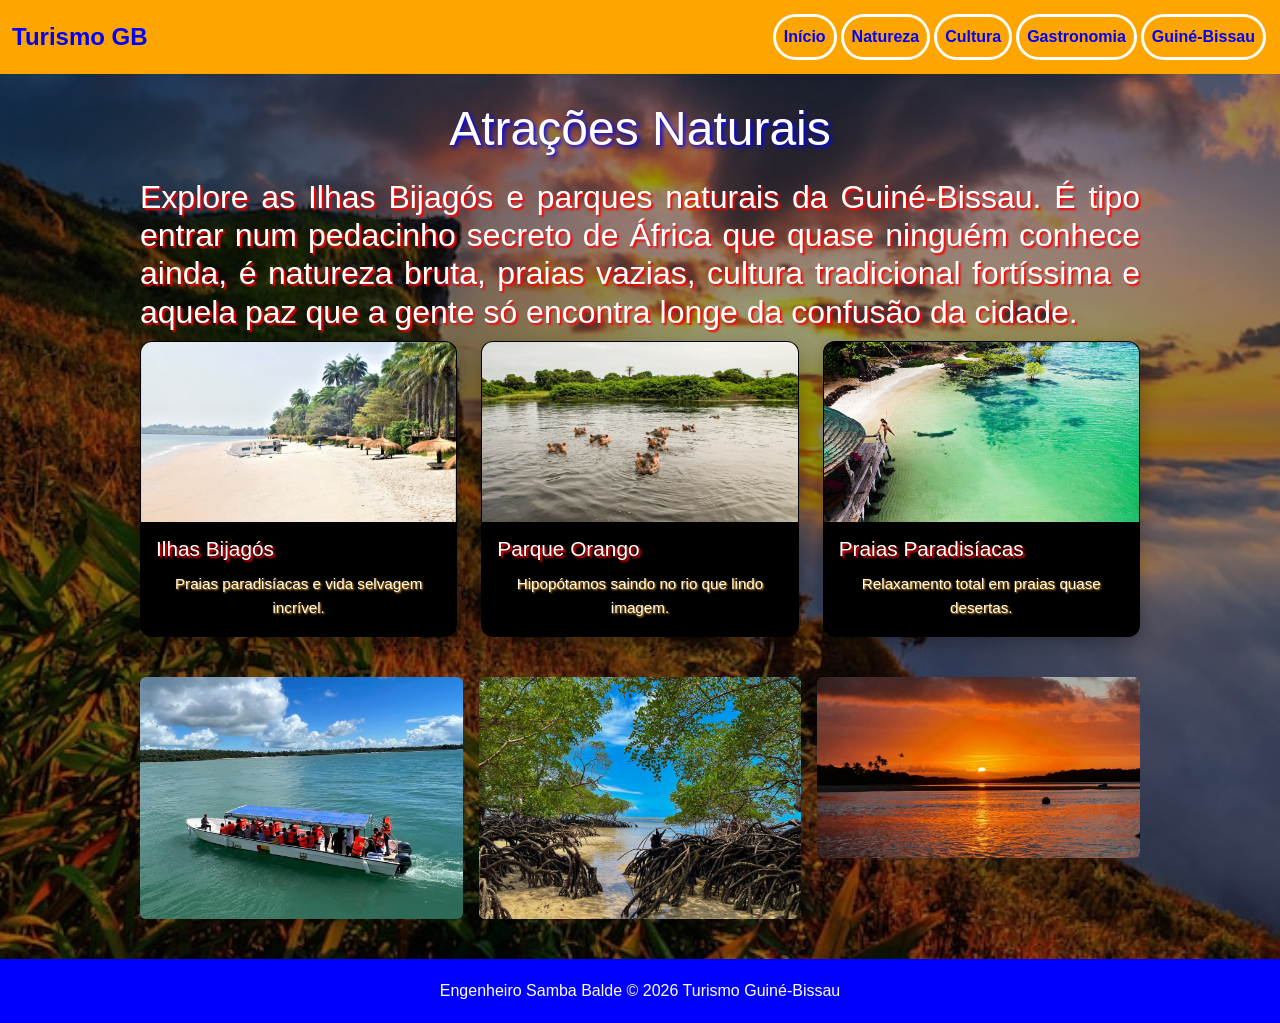
<file: pagina2.html>
<!DOCTYPE html>
<html lang="pt">

<head>
    <meta charset="UTF-8">
    <meta name="viewport" content="width=device-width, initial-scale=1.0">
    <title>Turismo na Guiné-Bissau - Natureza</title>
    <link rel="stylesheet" href="bootstrap-5.3.3-dist/css/bootstrap.min.css">
    <link rel="stylesheet" type="text/css" href="index.css">
</head>

<body>
    <nav class="navbar navbar-expand-lg" style="background-color: orange;">
        <div class="container-fluid">
            <a class="navbar-brand fw-bold" href="index.html" style="color: blue;">Turismo GB</a>
            <button class="navbar-toggler" type="button" data-bs-toggle="collapse" data-bs-target="#navbarNav" aria-controls="navbarNav" aria-expanded="false" aria-label="Toggle navigation">
      <span class="navbar-toggler-icon"></span>
    </button>
            <div class="collapse navbar-collapse" id="navbarNav">
                <ul class="navbar-nav ms-auto">
                    <li class="nav-item"><a class="nav-link fw-bold" href="index.html" style="color: blue;">Início</a></li>
                    <li class="nav-item"><a class="nav-link fw-bold" href="pagina2.html" style="color: blue;">Natureza</a></li>
                    <li class="nav-item"><a class="nav-link fw-bold" href="pagina3.html" style="color: blue;">Cultura</a></li>
                    <li class="nav-item"><a class="nav-link fw-bold" href="pagina4.html" style="color: blue;">Gastronomia</a></li>
                    <li class="nav-item"><a class="nav-link fw-bold" href="pagina5.html" style="color: blue;">Guiné-Bissau</a></li>
                </ul>
            </div>
        </div>
    </nav>

    <section class="pagina2">
        <div class="content">
            <h1>Atrações Naturais</h1>
            <h3>Explore as Ilhas Bijagós e parques naturais da Guiné-Bissau. É tipo entrar num pedacinho secreto de África que quase ninguém conhece ainda, é natureza bruta, praias vazias, cultura tradicional fortíssima e aquela paz que a gente só encontra
                longe da confusão da cidade.</h3>

            <div class="row g-4 justify-content-center">
                <div class="col-12 col-sm-6 col-md-4">
                    <div class="card h-100 card-custom">
                        <img src="IMG/bijagos.jpg" alt="Ilhas Bijagós" class="card-img-top">
                        <div class="card-body">
                            <h3 class="card-title">Ilhas Bijagós</h3>
                            <p class="card-text">Praias paradisíacas e vida selvagem incrível.</p>
                        </div>
                    </div>
                </div>
                <div class="col-12 col-sm-6 col-md-4">
                    <div class="card h-100 card-custom">
                        <img src="IMG/orango.jpg" alt="Parque Orango" class="card-img-top">
                        <div class="card-body">
                            <h3 class="card-title">Parque Orango</h3>
                            <p class="card-text">Hipopótamos saindo no rio que lindo imagem.</p>
                        </div>
                    </div>
                </div>
                <div class="col-12 col-sm-6 col-md-4">
                    <div class="card h-100 card-custom">
                        <img src="IMG/paradisiacas.jpg" alt="Praias" class="card-img-top">
                        <div class="card-body">
                            <h3 class="card-title">Praias Paradisíacas</h3>
                            <p class="card-text">Relaxamento total em praias quase desertas.</p>
                        </div>
                    </div>
                </div>
            </div>

            <div class="row g-3 justify-content-center mt-4">
                <div class="col-12 col-sm-10 col-md-6 col-lg-4">
                    <img src="IMG/barco bijagos.jpg" alt="Barco nas ilhas" class="img-fluid rounded gallery-img">
                </div>
                <div class="col-12 col-sm-10 col-md-6 col-lg-4">
                    <img src="IMG/manguezais.jpg" alt="Manguezais" class="img-fluid rounded gallery-img">
                </div>
                <div class="col-12 col-sm-10 col-md-6 col-lg-4">
                    <img src="IMG/por do sol.jpg" alt="Pôr do sol nas ilhas" class="img-fluid rounded gallery-img">
                </div>
            </div>



            <script src="https://cdn.jsdelivr.net/npm/bootstrap@5.3.2/dist/js/bootstrap.bundle.min.js"></script>

            <script src="https://cdn.jsdelivr.net/npm/bootstrap@5.3.2/dist/js/bootstrap.bundle.min.js"></script>
    </section>
    <footer>
        Engenheiro Samba Balde &copy; 2026 Turismo Guiné-Bissau
    </footer>

</html>
</file>
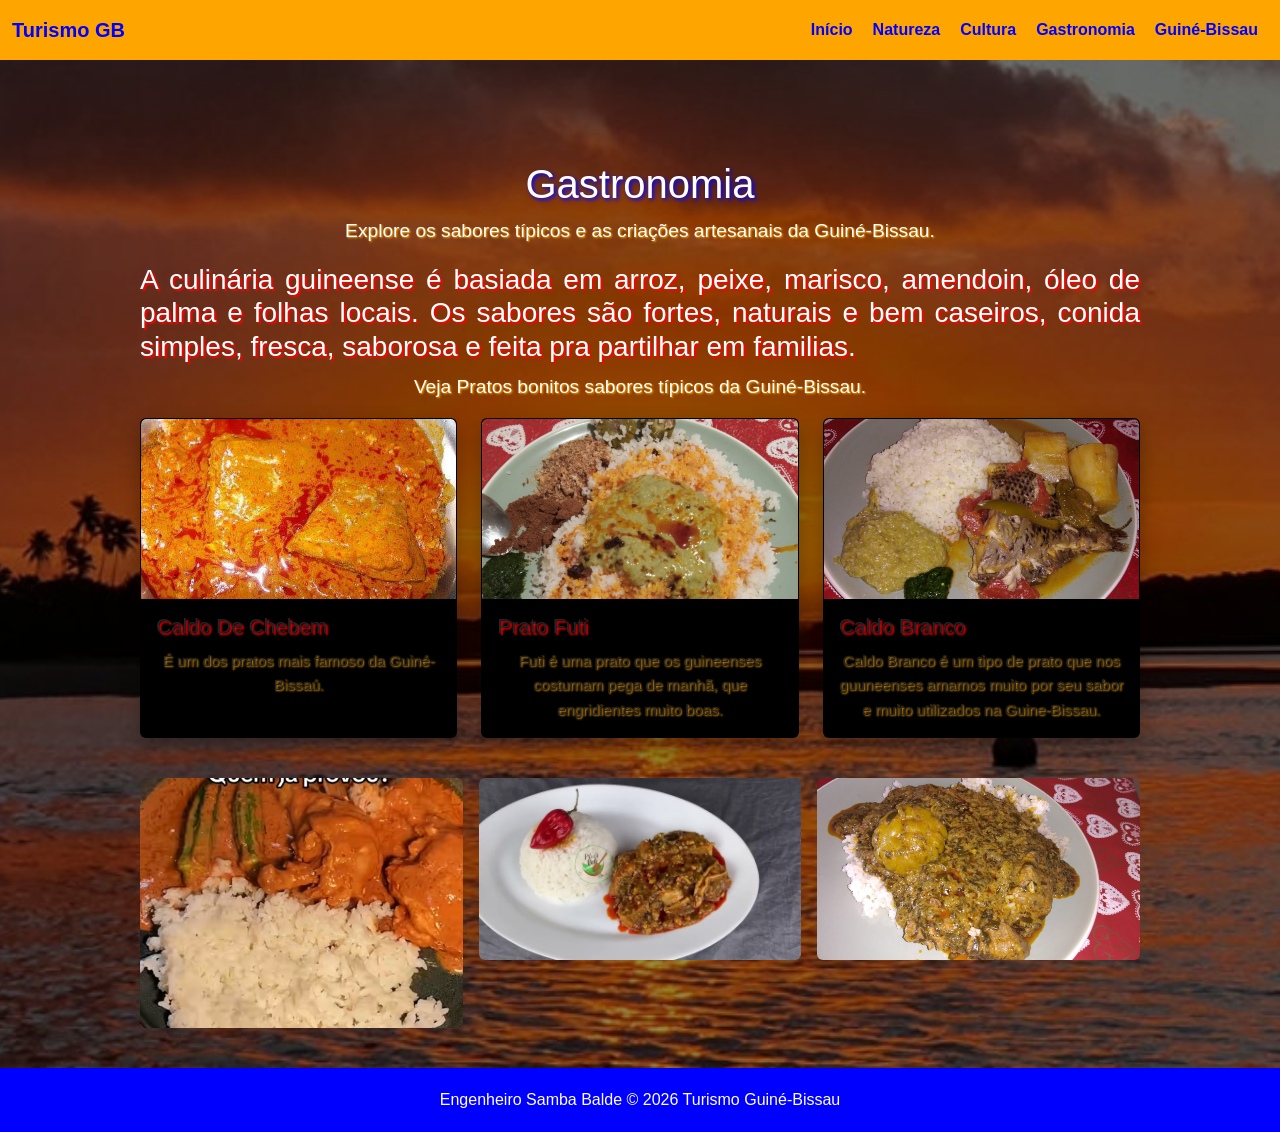
<file: pagina4.html>
<!DOCTYPE html>
<html lang="pt">

<head>

    <meta charset="UTF-8">
    <meta name="viewport" content="width=device-width, initial-scale=1.0">
    <title>Turismo na Guiné-Bissau - Gastronomia</title>
    <link rel="stylesheet" href="bootstrap-5.3.3-dist/css/bootstrap.min.css">
    <link rel="stylesheet" type="text/css" href="index.css">

    <link href="https://cdn.jsdelivr.net/npm/bootstrap@5.3.2/dist/css/bootstrap.min.css" rel="stylesheet">

</head>

<body>
    <nav class="navbar navbar-expand-lg" style="background-color: orange;">
        <div class="container-fluid">
            <a class="navbar-brand fw-bold" href="index.html" style="color: blue;">Turismo GB</a>
            <button class="navbar-toggler" type="button" data-bs-toggle="collapse" data-bs-target="#navbarNav" aria-controls="navbarNav" aria-expanded="false" aria-label="Toggle navigation">
      <span class="navbar-toggler-icon"></span>
    </button>
            <div class="collapse navbar-collapse" id="navbarNav">
                <ul class="navbar-nav ms-auto">
                    <li class="nav-item"><a class="nav-link fw-bold" href="index.html" style="color: blue;">Início</a></li>
                    <li class="nav-item"><a class="nav-link fw-bold" href="pagina2.html" style="color: blue;">Natureza</a></li>
                    <li class="nav-item"><a class="nav-link fw-bold" href="pagina3.html" style="color: blue;">Cultura</a></li>
                    <li class="nav-item"><a class="nav-link fw-bold" href="pagina4.html" style="color: blue;">Gastronomia</a></li>
                    <li class="nav-item"><a class="nav-link fw-bold" href="pagina5.html" style="color: blue;">Guiné-Bissau</a></li>
                </ul>
            </div>

    </nav>

    <section class="pagina4">
        <div class="content">
            <h1>Gastronomia</h1>
            <p>Explore os sabores típicos e as criações artesanais da Guiné-Bissau.</p>
            <h3>A culinária guineense é basiada em arroz, peixe, marisco, amendoin, óleo de palma e folhas locais. Os sabores são fortes, naturais e bem caseiros, conida simples, fresca, saborosa e feita pra partilhar em familias.</h3>
            <p>Veja Pratos bonitos sabores típicos da Guiné-Bissau.</p>

            <div class="row g-4 justify-content-center">
                <div class="col-12 col-sm-6 col-md-4">
                    <div class="card h-100 card-custom">
                        <img src="IMG/caldo de tchebem.jpeg" alt="Caldo de Tchebem" class="card-img-top">
                        <div class="card-body">
                            <h3 class="card-title">Caldo De Chebem</h3>
                            <p class="card-text">É um dos pratos mais famoso da Guiné-Bissaú.</p>
                        </div>
                    </div>
                </div>
                <div class="col-12 col-sm-6 col-md-4">
                    <div class="card h-100 card-custom">
                        <img src="IMG/futi.jpg" alt="prato futi" class="card-img-top">
                        <div class="card-body">
                            <h3 class="card-title">Prato Futi</h3>
                            <p class="card-text">Futi é uma prato que os guineenses costumam pega de manhã, que engridientes muito boas.</p>
                        </div>
                    </div>
                </div>
                <div class="col-12 col-sm-6 col-md-4">
                    <div class="card h-100 card-custom">
                        <img src="IMG/caldo branco.jpg" alt="Caldo Branco" class="card-img-top">
                        <div class="card-body">
                            <h3 class="card-title">Caldo Branco</h3>
                            <p class="card-text">Caldo Branco é um tipo de prato que nos guuneenses amamos muito por seu sabor e muito utilizados na Guine-Bissau.</p>
                        </div>
                    </div>
                </div>
            </div>

            <div class="row g-3 justify-content-center mt-4">
                <div class="col-12 col-sm-10 col-md-6 col-lg-4">
                    <img src="IMG/mancara.jpg" alt="Caldo de Mancara" class="img-fluid rounded gallery-img">
                </div>
                <div class="col-12 col-sm-10 col-md-6 col-lg-4">
                    <img src="IMG/siga.jpg" alt="Prato siga" class="img-fluid rounded gallery-img">
                </div>
                <div class="col-12 col-sm-10 col-md-6 col-lg-4">
                    <img src="IMG/djambo.jpg" alt="Prato Djambo" class="img-fluid rounded gallery-img">
                </div>
            </div>


        </div>
    </section>
    <script src="bootstrap-5.3.3-dist/js/bootstrap.bundle.min.js"></script>
    <script src="https://cdn.jsdelivr.net/npm/bootstrap@5.3.2/dist/js/bootstrap.bundle.min.js"></script>


    <footer>
        Engenheiro Samba Balde &copy; 2026 Turismo Guiné-Bissau
    </footer>

</html>
</file>
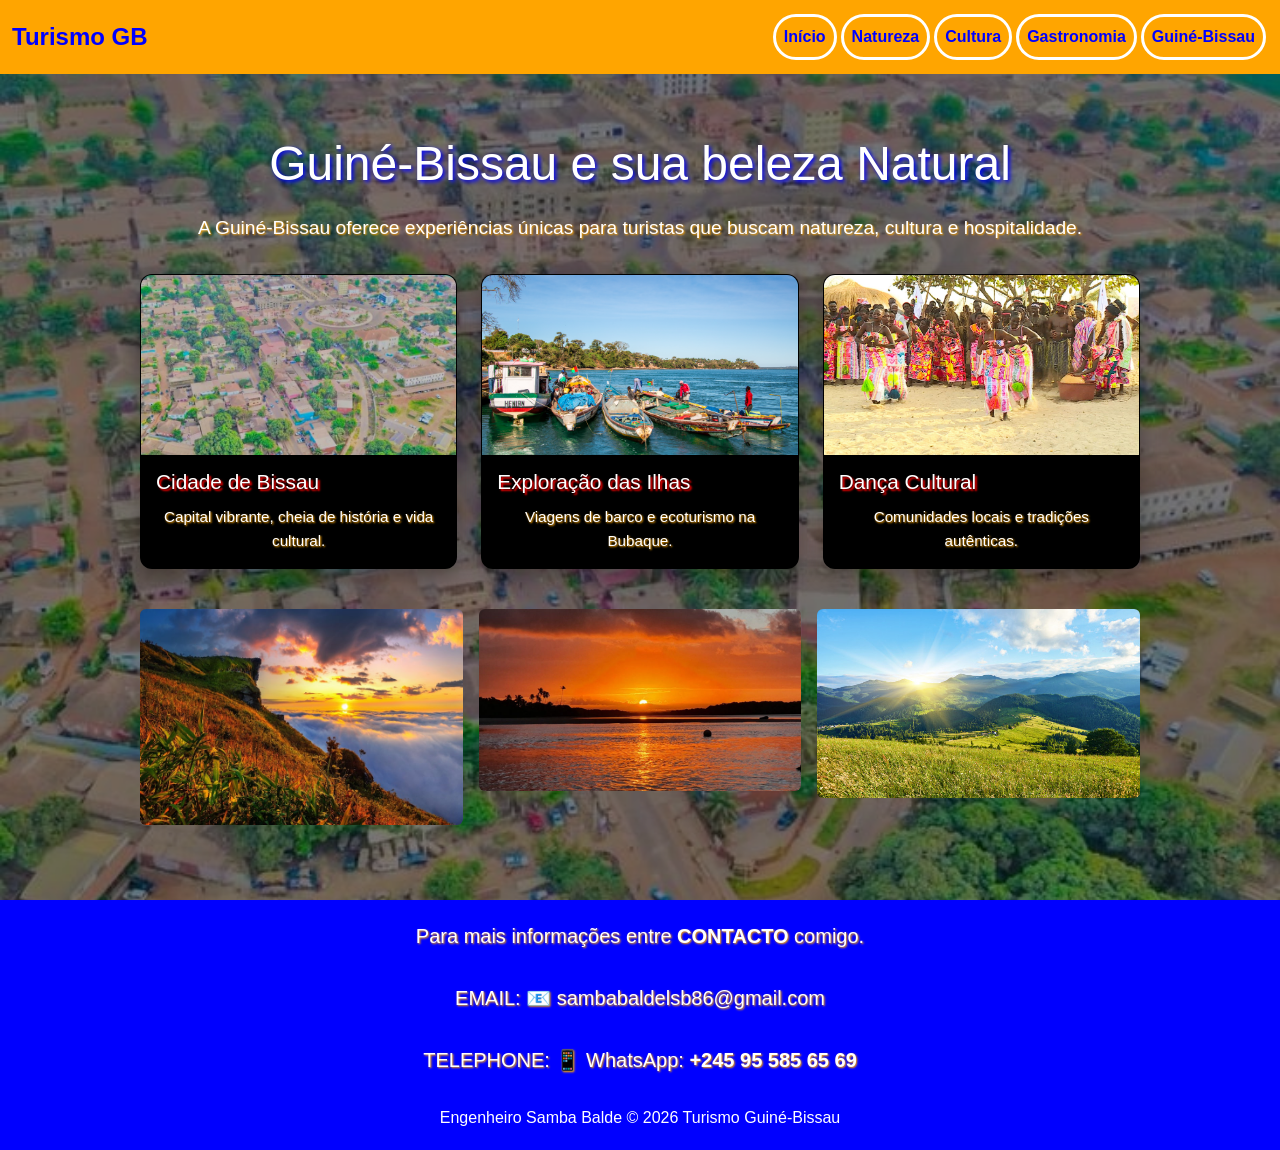
<file: pagina5.html>
<!DOCTYPE html>
<html lang="pt">

<head>

    <meta charset="UTF-8">
    <meta name="viewport" content="width=device-width, initial-scale=1.0">
    <title>Guiné-Bissau e sua beleza Natural</title>
    <link href="https://cdn.jsdelivr.net/npm/bootstrap@5.3.2/dist/css/bootstrap.min.css" rel="stylesheet">

    <link rel="stylesheet" href="bootstrap-5.3.3-dist/css/bootstrap.min.css">
    <link rel="stylesheet" type="text/css" href="index.css">
</head>

<body>
    <nav class="navbar navbar-expand-lg" style="background-color: orange;">
        <div class="container-fluid">
            <a class="navbar-brand fw-bold" href="index.html" style="color: blue;">Turismo GB</a>
            <button class="navbar-toggler" type="button" data-bs-toggle="collapse" data-bs-target="#navbarNav" aria-controls="navbarNav" aria-expanded="false" aria-label="Toggle navigation">
      <span class="navbar-toggler-icon"></span>
    </button>
            <div class="collapse navbar-collapse" id="navbarNav">
                <ul class="navbar-nav ms-auto">
                    <li class="nav-item"><a class="nav-link fw-bold" href="index.html" style="color: blue;">Início</a></li>
                    <li class="nav-item"><a class="nav-link fw-bold" href="pagina2.html" style="color: blue;">Natureza</a></li>
                    <li class="nav-item"><a class="nav-link fw-bold" href="pagina3.html" style="color: blue;">Cultura</a></li>
                    <li class="nav-item"><a class="nav-link fw-bold" href="pagina4.html" style="color: blue;">Gastronomia</a></li>
                    <li class="nav-item"><a class="nav-link fw-bold" href="pagina5.html" style="color: blue;">Guiné-Bissau</a></li>
                </ul>
            </div>
        </div>
    </nav>

    <section class="pagina5">
        <div class="content">
            <h1>Guiné-Bissau e sua beleza Natural</h1>
            <p>A Guiné-Bissau oferece experiências únicas para turistas que buscam natureza, cultura e hospitalidade.</p>

            <div class="row g-4 justify-content-center">
                <div class="col-12 col-sm-6 col-md-4">
                    <div class="card h-100 card-custom">
                        <img src="IMG/cidade de bissau.png" alt="Cidade de Bissau" class="card-img-top">
                        <div class="card-body">
                            <h3 class="card-title">Cidade de Bissau</h3>
                            <p class="card-text">Capital vibrante, cheia de história e vida cultural.</p>
                        </div>
                    </div>
                </div>
                <div class="col-12 col-sm-6 col-md-4">
                    <div class="card h-100 card-custom">
                        <img src="IMG/bubaque.jpg" alt="Viagens nas ilhas" class="card-img-top">
                        <div class="card-body">
                            <h3 class="card-title">Exploração das Ilhas</h3>
                            <p class="card-text">Viagens de barco e ecoturismo na Bubaque.</p>
                        </div>
                    </div>
                </div>
                <div class="col-12 col-sm-6 col-md-4">
                    <div class="card h-100 card-custom">
                        <img src="IMG/Festival.jpg" alt="Turismo cultural" class="card-img-top">
                        <div class="card-body">
                            <h3 class="card-title">Dança Cultural</h3>
                            <p class="card-text">Comunidades locais e tradições autênticas.</p>
                        </div>
                    </div>
                </div>
            </div>

            <div class="row g-3 justify-content-center mt-4">
                <div class="col-12 col-sm-10 col-md-6 col-lg-4">
                    <img src="IMG/paisagem.jpg" alt="Paisagem" class="img-fluid rounded gallery-img">
                </div>
                <div class="col-12 col-sm-10 col-md-6 col-lg-4">
                    <img src="IMG/por do sol.jpg" alt="Pôr do sol nas ilhas" class="img-fluid rounded gallery-img">
                </div>
                <div class="col-12 col-sm-10 col-md-6 col-lg-4">
                    <img src="IMG/fundo.jpg" alt="Turistas explorando" class="img-fluid rounded gallery-img">
                </div>
            </div>

        </div>
    </section>
    <script src="bootstrap-5.3.3-dist/js/bootstrap.bundle.js"></script>

    <footer>
                        <p class="fs-5">Para mais informações entre <b>CONTACTO</b> comigo.</p>
                    <p class="fs-5">EMAIL: 📧 sambabaldelsb86@gmail.com</p>
                    <p class="fs-5">TELEPHONE: 📱 WhatsApp: <strong>+245 95 585 65 69</strong></p>
        Engenheiro Samba Balde &copy; 2026 Turismo Guiné-Bissau
    </footer>

</html>
</file>
<file: index.css>
/* Reset e fonte padrão */

* {
    margin: 0;
    padding: 0;
    box-sizing: border-box;
    font-family: 'Roboto', sans-serif;
}

body {
    scroll-behavior: smooth;
}

.pagina1 {
    background-image: url("IMG/fundo.jpg");
    background-size: cover;
    background-position: center;
    background-repeat: no-repeat;
}

.pagina2 {
    background-image: url("IMG/paisagem.jpg");
    background-size: cover;
    background-position: center;
    background-repeat: no-repeat;
}

.pagina3 {
    background-image: url("IMG/paradisiacas.jpg");
    background-size: cover;
    background-position: center;
    background-repeat: no-repeat;
}

.pagina4 {
    background-image: url("IMG/por do sol.jpg");
    background-size: cover;
    background-position: center;
    background-repeat: no-repeat;
}

.pagina5 {
    background-image: url("IMG/cidade de bissau.png");
    background-size: cover;
    background-position: center;
    background-repeat: no-repeat;
}


/* Barra de navegação Bootstrap */

.navbar {
    position: fixed;
    top: 0;
    width: 100%;
    background: orange;
    color: blue;
    font-size: 1em;
    display: flex;
    border-width: 3px;
    justify-content: center;
    padding: 12px 0;
    z-index: 1000;
}

.navbar-brand {
    font-size: 1.5em;
    border-top: 4px;
}

.nav-link {
    transition: color 0.3s, transform 0.3s;
    font-size: 1em;
    border: 3px solid white;
    border-radius: 50px;
    margin: 2px;

}

.nav-link:hover {
    color: white !important;
    transform: scale(1.05);
}

.navbar-toggler {
    border-color: blue;
}

.navbar-toggler-icon {
    background-image: url("data:image/svg+xml,%3csvg xmlns='http://www.w3.org/2000/svg' viewBox='0 0 30 30'%3e%3cpath stroke='%23003E92' stroke-linecap='round' stroke-miterlimit='10' stroke-width='2' d='M4 7h22M4 15h22M4 23h22'/%3e%3c/svg%3e");
}


/* Seções de página */

section {
    min-height: 100vh;
    display: flex;
    flex-direction: column;
    align-items: center;
    justify-content: center;
    color: white;
    text-align: center;
    padding: 100px 20px 40px;
    background-size: cover;
    background-position: center;
    position: relative;
    overflow: hidden;
}

section::before {
    content: "";
    position: absolute;
    top: 0;
    left: 0;
    width: 100%;
    height: 100%;
    background: rgba(0, 0, 0, 0.4);
    z-index: 1;
}

section .content {
    position: relative;
    z-index: 2;
    max-width: 1000px;
}


/* Títulos e textos */

h1 {
    font-size: 3em;
    margin-bottom: 20px;
    text-shadow: 2px 2px 4px blue;
    opacity: 0;
    animation: fadeIn 1s forwards;
}


/* Paragrafos de textos */

h3 {
    font-size: 2em;
    margin-bottom: 10px;
    text-shadow: 2px 2px 2px red;
    opacity: 0;
    text-align: justify;
    animation: fadeIn 3s forwards;
}

p {
    font-size: 1.2em;
    line-height: 1.6;
    text-shadow: 1px 1px 2px orange;
    margin-bottom: 30px;
    opacity: 0;
    animation: fadeIn 1s 0.5s forwards;
}


/* Cards com Bootstrap */

.card-custom {
    background: black !important;
    color: white;
    border-radius: 12px;
    overflow: hidden;
    box-shadow: 0 8px 20px rgba(0, 0, 0, 0.3);
    transition: transform 0.3s, box-shadow 0.3s;
    opacity: 0;
    animation: fadeInUp 1s forwards;
}

.card-custom:nth-child(1) {
    animation-delay: 0.3s;
}

.card-custom:nth-child(2) {
    animation-delay: 0.6s;
}

.card-custom:nth-child(3) {
    animation-delay: 0.9s;
}

.card-custom:hover {
    transform: translateY(-10px);
    box-shadow: 0 12px 25px rgba(0, 0, 0, 0.5);
}

.card-custom .card-img-top {
    width: 100%;
    height: 180px;
    object-fit: cover;
}

.card-custom .card-body {
    padding: 15px;
}

.card-custom .card-title {
    margin-bottom: 10px;
    font-size: 1.3em;
}

.card-custom .card-text {
    font-size: 0.95em;
}


/* Galeria com Bootstrap Grid */

.gallery-img,
.gallery-video,
.gallery-audio {
    border-radius: 10px;
    transition: transform 0.3s, box-shadow 0.3s;
    opacity: 0;
    animation: fadeIn 1s forwards;
    width: 100%;
    max-height: 250px;
    object-fit: cover;
}

.gallery-img:hover {
    transform: scale(1.05);
    box-shadow: 0 8px 20px rgba(0, 0, 0, 0.5);
}

.gallery-img:nth-child(1) {
    animation-delay: 1s;
}

.gallery-img:nth-child(2) {
    animation-delay: 1.2s;
}

.gallery-img:nth-child(3) {
    animation-delay: 1.4s;
}

.gallery-video,
.gallery-audio {
    display: block;
    max-width: 100%;
}

footer {
    font-size: 1em;
    padding: 20px;
    text-align: center;
    background: blue;
    color: white;
}


/* Animações */

@keyframes fadeIn {
    to {
        opacity: 1;
    }
}

@keyframes fadeInUp {
    from {
        transform: translateY(20px);
        opacity: 0;
    }
    to {
        transform: translateY(0);
        opacity: 1;
    }
}


/* Responsividade */

@media (max-width: 768px) {
    section {
        padding: 90px 15px 30px;
    }
    h1 {
        font-size: 2.2em;
    }
    h3 {
        font-size: 1.3em;
    }
    p {
        font-size: 1em;
    }
    .card-custom .card-img-top {
        height: 150px;
    }
    .gallery-img {
        max-height: 200px;
    }
}

@media (max-width: 576px) {
    .navbar {
        padding: 0.5rem;
    }
    .navbar-brand {
        font-size: 1.2em;
    }
    .nav-link {
        font-size: 0.9em;
        padding: 0.5rem 0.5rem !important;
    }
    section {
        padding: 80px 10px 20px;
    }
    h1 {
        font-size: 1.8em;
        margin-bottom: 15px;
    }
    h3 {
        font-size: 1.1em;
        margin-bottom: 15px;
    }
    p {
        font-size: 0.9em;
    }
    .card-custom .card-title {
        font-size: 1.1em;
    }
    .card-custom .card-text {
        font-size: 0.85em;
    }
}
</file>
